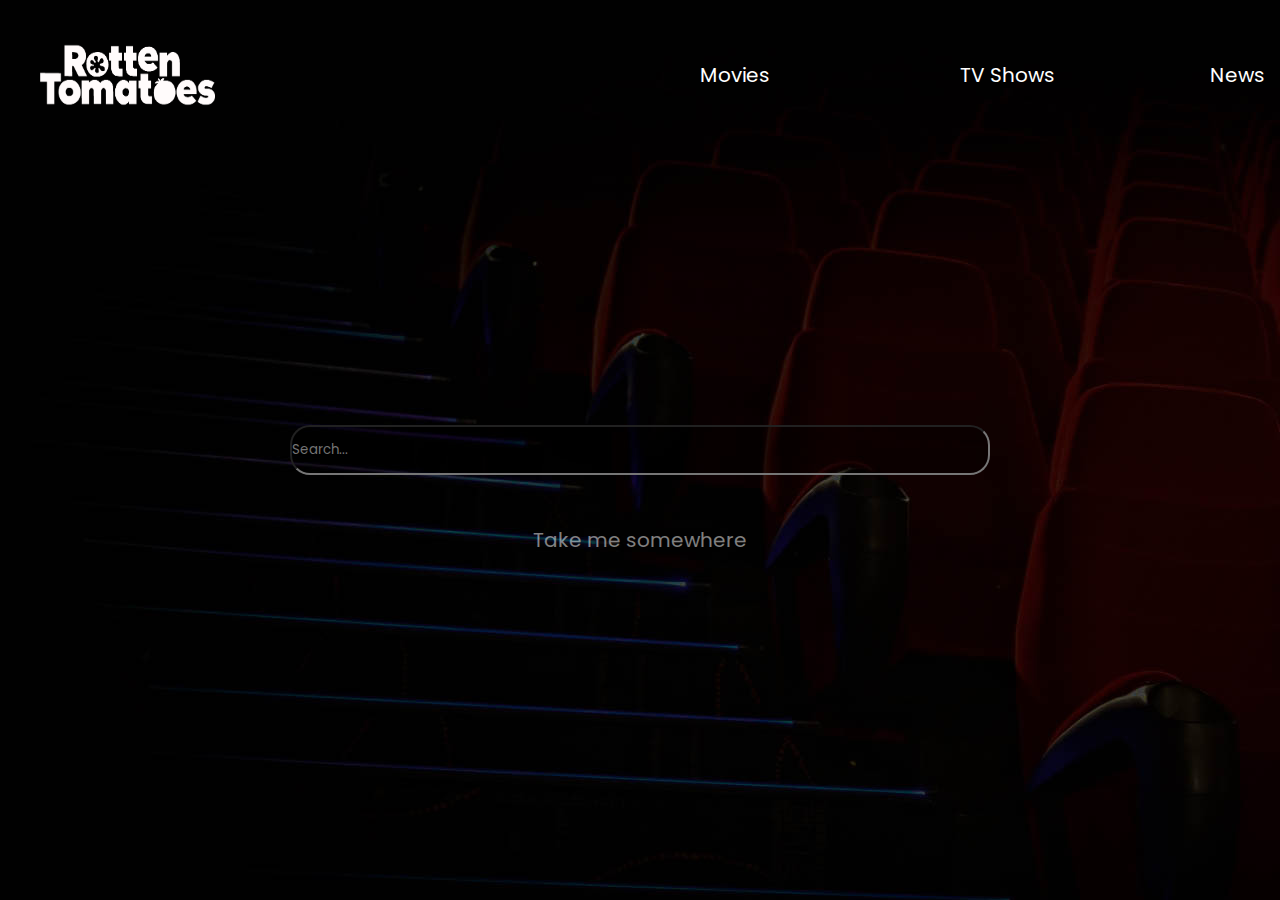
<file: index.html>
<!DOCTYPE html>
<html lang="en">
<head>
    <meta charset="UTF-8">
    <meta http-equiv="X-UA-Compatible" content="IE=edge">
    <meta name="viewport" content="width=device-width, initial-scale=1.0">
    <title>Landing page</title>
    <link rel="stylesheet" href="style.css">
</head>
<body>
    <img class ="tomato_logo" src="Billeder/Untitled-2.png" alt="Rotten Tomatoes logo hvid", width="175", height="150px">
    <div class ="drop_down_menu1">
        <p>Movies</p>
        <div class="content1">
            <a href="#">Coming this week</a>
            <a href="#">Movies in Theaters</a>
            <a href="#">Certifed Fresh this week</a>
        </div>
    </div>
    <div class ="drop_down_menu2">
        <p>TV Shows</p>
        <div class="content2">
            <a href="#">New TV tonight</a>
            <a href="#">Top TV Shows</a>
            <a href="#"> Certified Fresh TV</a>
        </div>
    </div>
    <div class ="drop_down_menu3">
        <p>News</p>
        <div class="content3">
            <a href="#">RT News</a>
            <a href="#">Best & Worst</a>
            <a href="#">Guides</a>
        </div>
    </div>

    <a class="login_label" href="Loginpage.html">Login/Signup</a>
    
    <div class="search_field">
        <input type="search" placeholder="Search...">
          <span></span>
    </div>
    <p class="Center_text">Take me somewhere</p>
</body>
</html>
</file>
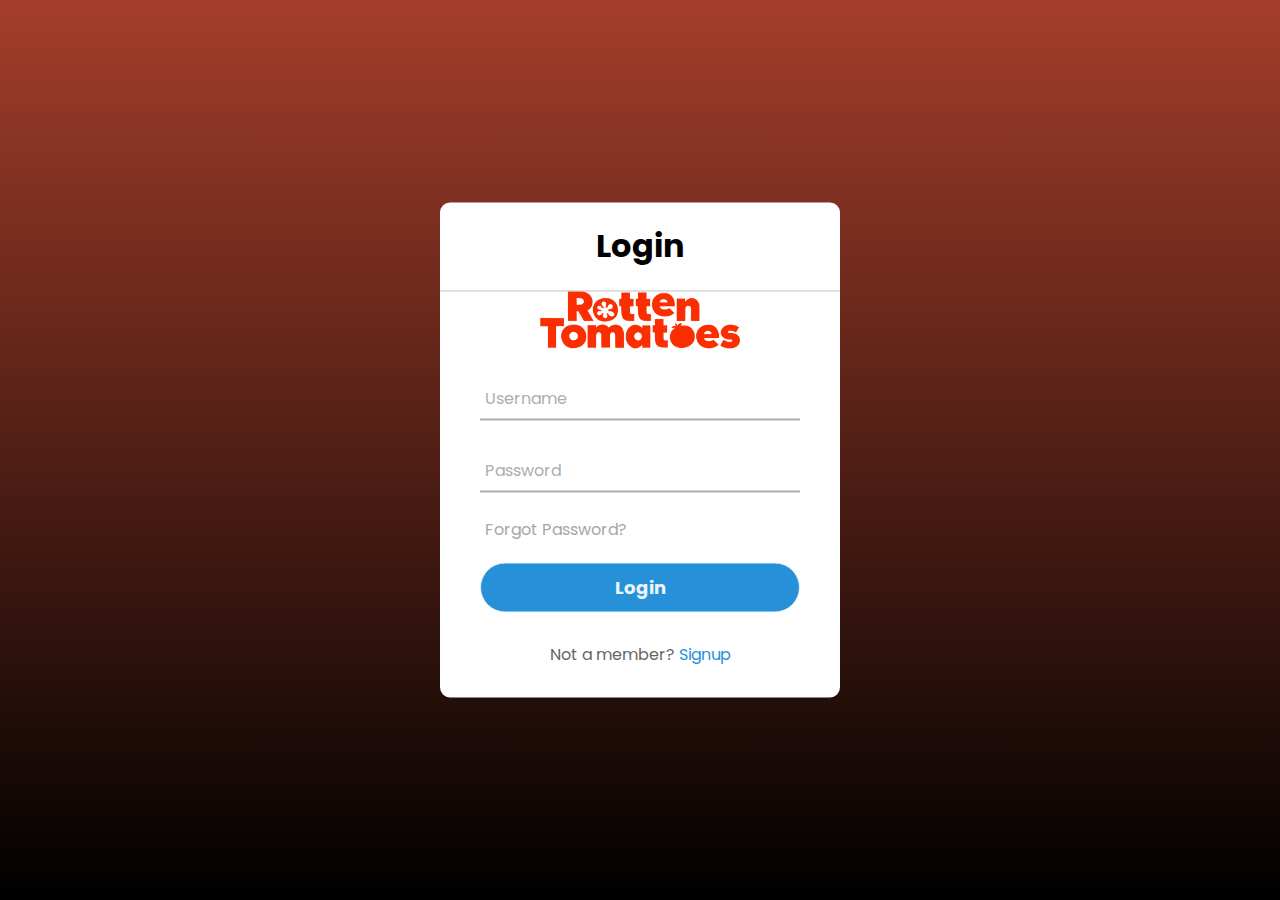
<file: Loginpage.html>
<!DOCTYPE html>
<html lang="en" dir="ltr">
  <head>
    <meta charset="utf-8">
    <meta name="viewport" content="width=device-width, initial-scale=1.0">
    <title>Animated Login Form | CodingNepal</title>
    <link rel="stylesheet" href="style.css">
  </head>
  <body class ="body1">
    <div class="center">
     <!--Dette er til at lave tekstbokse, knapper. Det er opsat i Div'er, som indeholder forskellige ting-->
      <h1>Login</h1>
      <img class="center_logo" src="Billeder/Rotten_tomatoes.png" alt="" width="128">
      <form method="post">
        <div class="txt_field">
          <input type="text" required>
          <span></span>
          <label>Username</label>
        </div>
        <div class="txt_field">
          <input type="password" required>
          <span></span>
          <label>Password</label>
        </div>
        <div class="pass">Forgot Password?</div>
        <input type="submit" value="Login">
        <div class="signup_link">
          Not a member? <a href="#">Signup</a>
        </div>
      </form>
    </div>

  </body>
</html>
</file>
<file: style.css>
@import url('https://fonts.googleapis.com/css2?family=Noto+Sans:wght@700&family=Poppins:wght@400;500;600&display=swap');

*{
    margin: 0;
    padding: 0;
    box-sizing: border-box;
    font-family: "Poppins", sans-serif;
}
    /* Baggrund for login page */
.body1 {
    margin: 0;
    padding: 0;
    background: linear-gradient(0deg, black, #A33E2A);
    height: 100vh;
    overflow: hidden;
}
 /* Styrer centrering af objekter på skærmen */
.center {
    position: absolute;
    top: 50%;
    left: 50%;
    transform: translate(-50%, -50%);
    width: 400px;
    background: white;
    border-radius: 10px;
    box-shadow: 10px 10px 15px rgba(0, 0, 0, 0, 05);

}
/*Centrer logo, form og overskrift */
.center h1 {
    text-align: center;
    padding: 20px 0;
    border-bottom: 1px solid silver;
}

.center form {
    padding: 0 40px;
    box-sizing: border-box;
}

.center_logo{
    display: block;
    margin-left: auto;
    margin-right: auto;
    width: 50%;
}
 /* Styling af tekstfelter */
form .txt_field {
    position: relative;
    border-bottom: 2px solid #adadad;
    margin: 30px 0;
}

.txt_field input {
    width: 100%;
    padding: 0 5px;
    height: 40px;
    font-size: 16px;
    border: none;
    background: none;
    outline: none;
}

/* Animationer på login form */
.txt_field label {
    position: absolute;
    top: 50%;
    left: 5px;
    color: #adadad;
    transform: translateY(-50%);
    font-size: 16px;
    pointer-events: none;
    transition: .5s;
}

.txt_field span::before {
    content: '';
    position: absolute;
    top: 40px;
    left: 0;
    width: 0%;
    height: 2px;
    background: #2691d9;
    transition: .5s;
}

.txt_field input:focus ~ label,
.txt_field input:valid ~ label {
    top: -5px;
    color: #2691d9;
}

.txt_field input:focus ~ span::before,
.txt_field input:valid ~ span::before{
    width: 100%;
}

.pass {
    margin: -5px 0 20px 5px;
    color: #a6a6a6;
    cursor: pointer;
}

.pass:hover{
    text-decoration: underline;
} /* Ændrer login knappens form */
input[type="submit"]{
    width: 100%;
    height: 50px;
    border: 1px solid;
    background: #2691d9;
    border-radius: 25px;
    font-size: 18px;
    color: #e9f4fb;
    font-weight: 700;
    cursor: pointer;
    outline: none;
}
/*Hover farve og animations transition */
input[type="submit"]:hover{
    border-color: #2691d9;
    transition: .5s;
}

.signup_link{
    margin: 30px 0;
    text-align: center;
    font-size: 16px;
    color: #666666;
}

.signup_link a {
    color:#2691d9;
    text-decoration: none;
}

.signup_link a:hover{
    text-decoration: underline;
}
/* Responsiv loginform */
@media screen and (max-width: 728px) {
    .txt_field{
        margin: 10px;

    }

    .center form{
        width: 100%;
    }
    
    .center{
        width: 75%;
    }
}


/*Landing page CSS */

.tomato_logo {
    position: absolute;
    top: 0;
    left: 40px;

}

p, a {
    color:white;
    z-index: 5;
    display: inline;
}

body {
    background-image: url(Billeder/Biografsæder2-2.jpg);
}
 /* Drop Down menuer */
.drop_down_menu1{
    position: absolute;
    top: 60px;
    left: 700px;
    display: inline-block;
    font-size: 20px;
}
.content1 {
    display: none;
    position: absolute;
    min-width: 200px;
    background-color: rgba(0, 0, 0, 0.603);
    box-shadow: 0px 8px 16px 0px rgba(0,0,0,0.2);
    z-index: 1;
    font-size: 16px;
  }
  .drop_down_menu1:hover .content1 {display: block;}

  .content1 a:hover {background-color: rgb(87, 18, 18);}
  

.drop_down_menu2{
    position: relative;
    top: 60px;
    left: 960px;
    display: inline-block;
    font-size: 20px;
    
}

.content2 {
    display: none;
    position: absolute;
    background-color: rgba(0, 0, 0, 0.603);
    min-width: 150px;
    box-shadow: 0px 8px 16px 0px rgba(0,0,0,0.2);
    z-index: 1;
    font-size: 16px;
  }

  .drop_down_menu2:hover .content2 {display: block;}

  .content2 a:hover {background-color: rgb(87, 18, 18);}

.drop_down_menu3{
    position: absolute;
    top: 60px;
    left: 1210px;
    display: inline-block;
    font-size: 20px;
}

.content3 {
    display: none;
    position: absolute;
    background-color: rgba(0, 0, 0, 0.603);
    min-width: 100px;
    box-shadow: 0px 8px 16px 0px rgba(0,0,0,0.2);
    z-index: 1;
    font-size: 16px;
  }

  .drop_down_menu3:hover .content3 {display: block;}

  .content3 a:hover {background-color: rgb(87, 18, 18);}

 /* Login tekst */
.login_label {
    position: absolute;
    top: 60px;
    left: 1750px;
    font-size: 20px;
}

.search_field {
    position: absolute;
    top: 50%;
    left: 50%;
    transform: translate(-50%, -50%);
    
}
.search_field input {
    width: 700px;;
    height: 50px;
    background-color: rgba(0, 0, 0, 0.336);
    color: white;
    border-radius: 20px;
}

.Center_text{
    position: absolute;
    top: 60%;
    left: 50%;
    transform: translate(-50%, -50%);
    font-size: 20px;
    color: rgba(255, 255, 255, 0.514);
}


a:link { text-decoration: none; }


a:visited { text-decoration: none; }


a:hover { text-decoration: none; }


a:active { text-decoration: none; }
</file>
